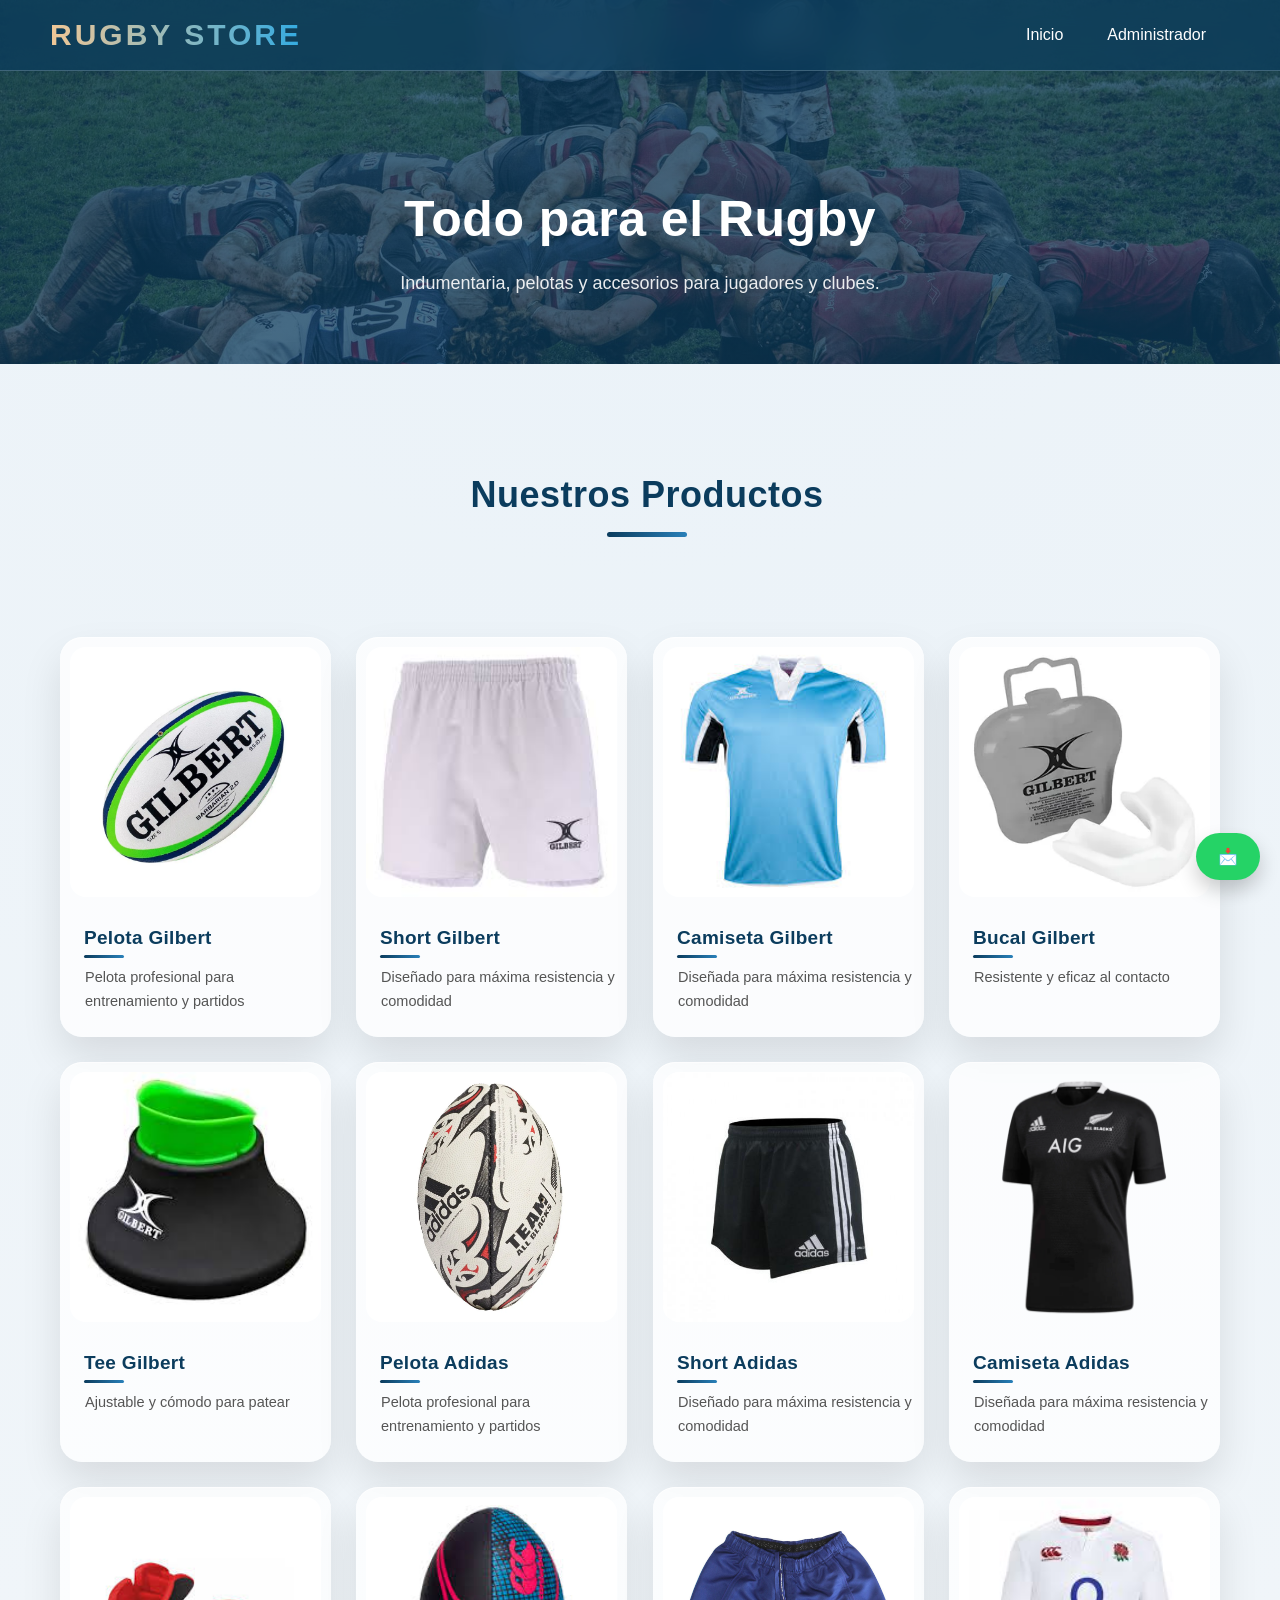
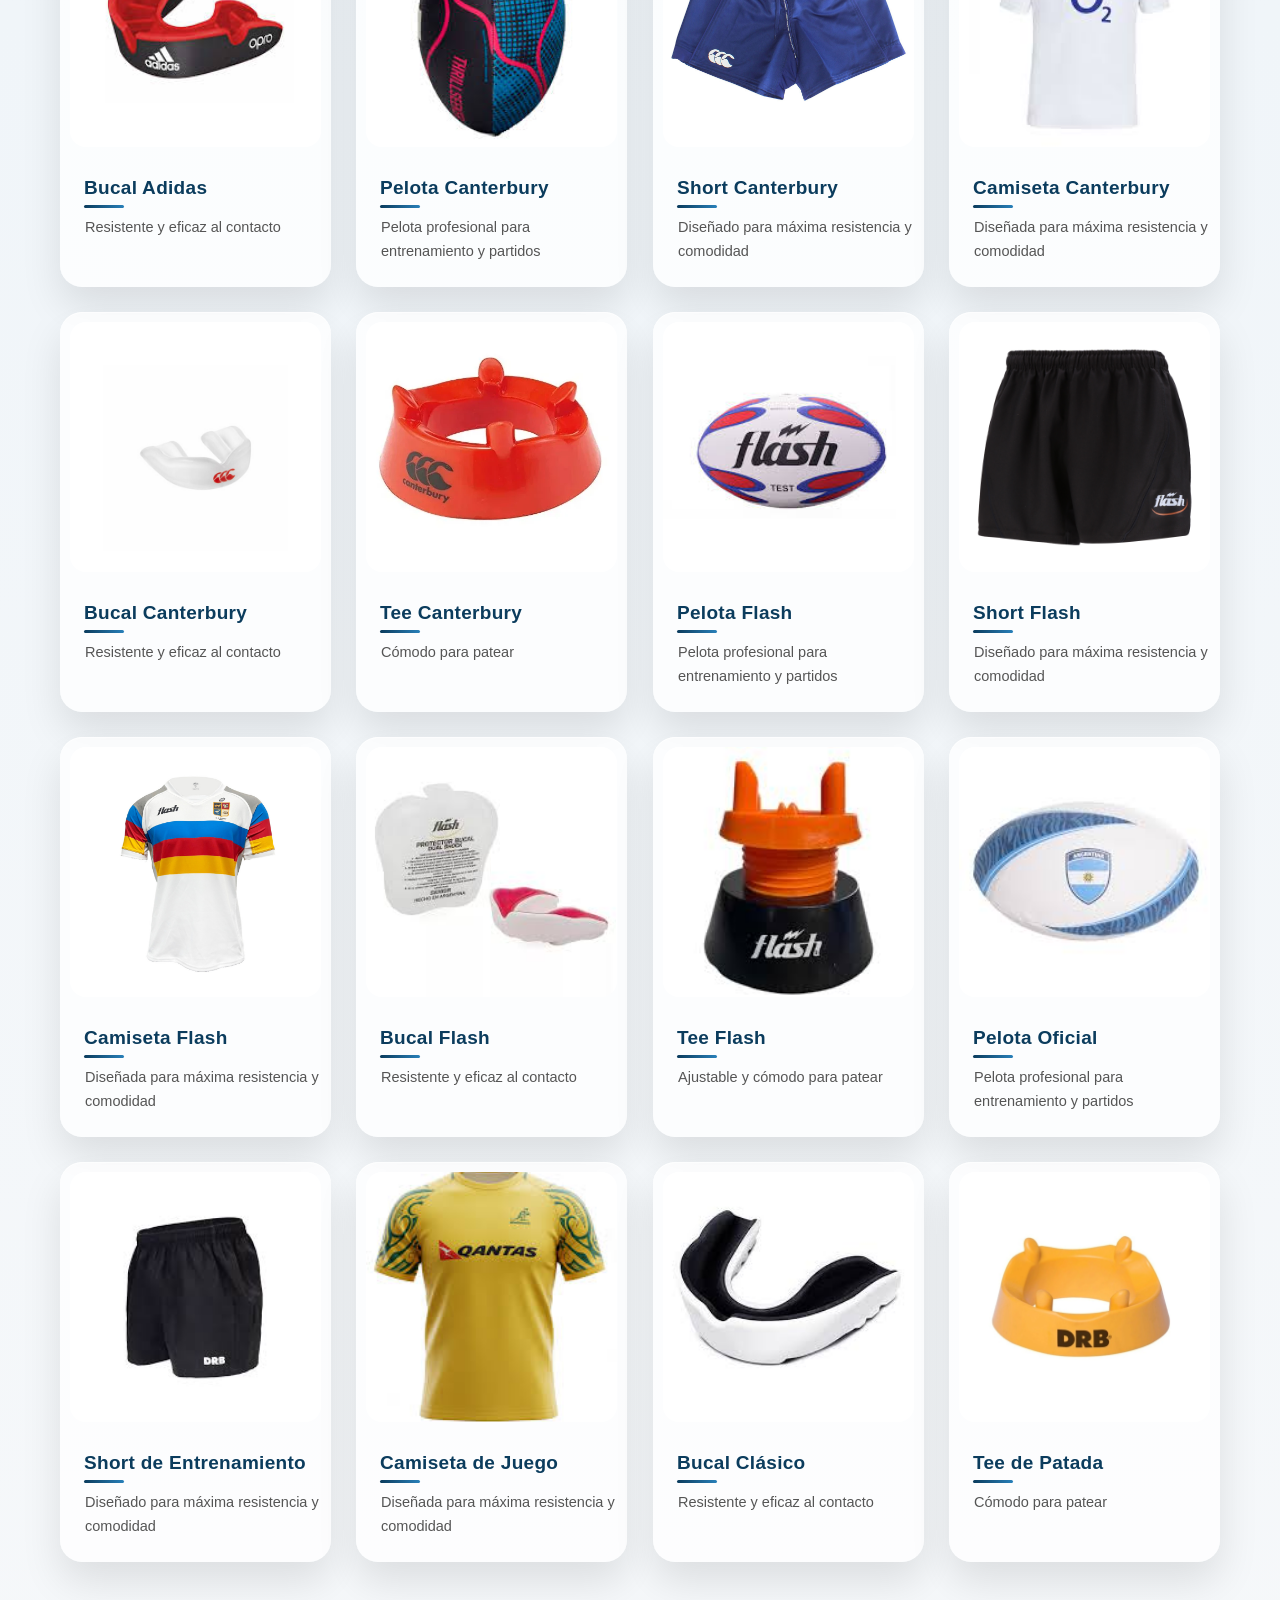
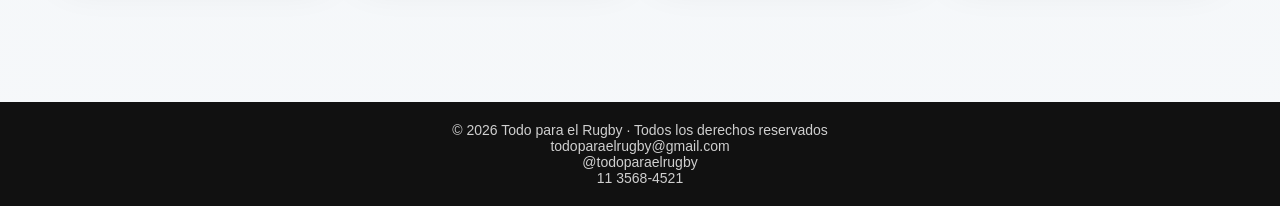
<file: index.html>
<!DOCTYPE html>
<html lang="es">
<head>
    <meta charset="UTF-8">
    <meta name="viewport" content="width=device-width, initial-scale=1.0">
    <title>Rugby Store</title>
    <link rel="stylesheet" href="css/styles.css">
</head>
<body>

    <header>
        <nav class="navbar">
            <h1 class="logo">Rugby Store</h1>
            <ul class="nav-links">
                <li><a href="index.html">Inicio</a></li>
                <li><a href="admin.html">Administrador</a></li>
            </ul>
        </nav>
    </header>

    <main>
        <section class="hero">
            <h2>Todo para el Rugby</h2>
            <p>Indumentaria, pelotas y accesorios para jugadores y clubes.</p>
        </section>

        <section class="productos-section">
            <h3>Nuestros Productos</h3>
            
            <div class="productos">
            <!-- Gilbert -->
            <div class="card">
                <img src="img/Pelota-Rugby-Gilbert.jpg" alt="Pelota de Rugby">
                <h4>Pelota Gilbert</h4>
                <p>Pelota profesional para entrenamiento y partidos</p>
            </div>
            <div class="card">
                <img src="img/Short-Rugby-Gilbert.jpg" alt="Short de Rugby">
                <h4>Short Gilbert</h4>
                <p>Diseñado para máxima resistencia y comodidad</p>
            </div>
            <div class="card">
                <img src="img/Camiseta-Rugby-Gilbert.jpg" alt="Camiseta de Rugby">
                <h4>Camiseta Gilbert</h4>
                <p>Diseñada para máxima resistencia y comodidad</p>
            </div>
            <div class="card">
                <img src="img/Bucal-Rugby-Gilbert.jpg" alt="Bucal de Rugby">
                <h4>Bucal Gilbert</h4>
                <p>Resistente y eficaz al contacto</p>
            </div>
            <div class="card">
                <img src="img/Tee-Rugby-Gilbert.jpg" alt="Tee de Rugby">
                <h4>Tee Gilbert</h4>
                <p>Ajustable y cómodo para patear</p>
            </div>

            <!-- Adidas -->
            <div class="card">
                <img src="img/Pelota-Rugby-Adidas.jpg" alt="Pelota de Rugby">
                <h4>Pelota Adidas</h4>
                <p>Pelota profesional para entrenamiento y partidos</p>
            </div>
            <div class="card">
                <img src="img/Short-Rugby-Adidas.jpg" alt="Short de Rugby">
                <h4>Short Adidas</h4>
                <p>Diseñado para máxima resistencia y comodidad</p>
            </div>
            <div class="card">
                <img src="img/Camiseta-Rugby-Adidas.jpg" alt="Camiseta de Rugby">
                <h4>Camiseta Adidas</h4>
                <p>Diseñada para máxima resistencia y comodidad</p>
            </div>
            <div class="card">
                <img src="img/Bucal-Rugby-Adidas.jpg" alt="Bucal de Rugby">
                <h4>Bucal Adidas</h4>
                <p>Resistente y eficaz al contacto</p>
            </div>

            <!-- Canterbury -->
            <div class="card">
                <img src="img/Pelota-Rugby-Canterbury.jpg" alt="Pelota de Rugby">
                <h4>Pelota Canterbury</h4>
                <p>Pelota profesional para entrenamiento y partidos</p>
            </div>
            <div class="card">
                <img src="img/Short-Rugby-Canterbury.jpg" alt="Short de Rugby">
                <h4>Short Canterbury</h4>
                <p>Diseñado para máxima resistencia y comodidad</p>
            </div>
            <div class="card">
                <img src="img/Camiseta-Rugby-Canterbury.jpg" alt="Camiseta de Rugby">
                <h4>Camiseta Canterbury</h4>
                <p>Diseñada para máxima resistencia y comodidad</p>
            </div>
            <div class="card">
                <img src="img/Bucal-Rugby-Canterbury.jpg" alt="Bucal de Rugby">
                <h4>Bucal Canterbury</h4>
                <p>Resistente y eficaz al contacto</p>
            </div>
            <div class="card">
                <img src="img/Tee-Rugby-Canterbury.jpg" alt="Tee de Rugby">
                <h4>Tee Canterbury</h4>
                <p>Cómodo para patear</p>
            </div>

            <!-- Flash -->
            <div class="card">
                <img src="img/Pelota-Rugby-Flash.jpg" alt="Pelota de Rugby">
                <h4>Pelota Flash</h4>
                <p>Pelota profesional para entrenamiento y partidos</p>
            </div>
            <div class="card">
                <img src="img/Short-Rugby-Flash.jpg" alt="Short de Rugby">
                <h4>Short Flash</h4>
                <p>Diseñado para máxima resistencia y comodidad</p>
            </div>
            <div class="card">
                <img src="img/Camiseta-Rugby-Flash.jpg" alt="Camiseta de Rugby">
                <h4>Camiseta Flash</h4>
                <p>Diseñada para máxima resistencia y comodidad</p>
            </div>
            <div class="card">
                <img src="img/Bucal-Rugby-Flash.jpg" alt="Bucal de Rugby">
                <h4>Bucal Flash</h4>
                <p>Resistente y eficaz al contacto</p>
            </div>
            <div class="card">
                <img src="img/Tee-Rugby-Flash.jpg" alt="Tee de Rugby">
                <h4>Tee Flash</h4>
                <p>Ajustable y cómodo para patear</p>
            </div>

            <!-- Sin Marca -->
            <div class="card">
                <img src="img/Pelota-Rugby.jpg" alt="Pelota de Rugby">
                <h4>Pelota Oficial</h4>
                <p>Pelota profesional para entrenamiento y partidos</p>
            </div>
            <div class="card">
                <img src="img/Short-Rugby.jpg" alt="Short de Rugby">
                <h4>Short de Entrenamiento</h4>
                <p>Diseñado para máxima resistencia y comodidad</p>
            </div>
            <div class="card">
                <img src="img/Camiseta-Rugby.jpg" alt="Camiseta de Rugby">
                <h4>Camiseta de Juego</h4>
                <p>Diseñada para máxima resistencia y comodidad</p>
            </div>
            <div class="card">
                <img src="img/Bucal-Rugby.jpg" alt="Bucal de Rugby">
                <h4>Bucal Clásico</h4>
                <p>Resistente y eficaz al contacto</p>
            </div>
            <div class="card">
                <img src="img/Tee-Rugby.jpg" alt="Tee de Rugby">
                <h4>Tee de Patada</h4>
                <p>Cómodo para patear</p>
            </div>
          </div>
            
        </section>
    </main>

    <a href="mailto:sabtiparedes@gmail.com?subject=Consulta Rugby Store&body=Hola, quisiera más información."
    class="btn-flotante">📩</a>
    <footer class="footer">
        <p>© 2026 Todo para el Rugby · Todos los derechos reservados</p>
        <p>todoparaelrugby@gmail.com</p>
        <p>@todoparaelrugby</p>
        <p>11 3568-4521</p>
    </footer>
</body>
</html>
</file>
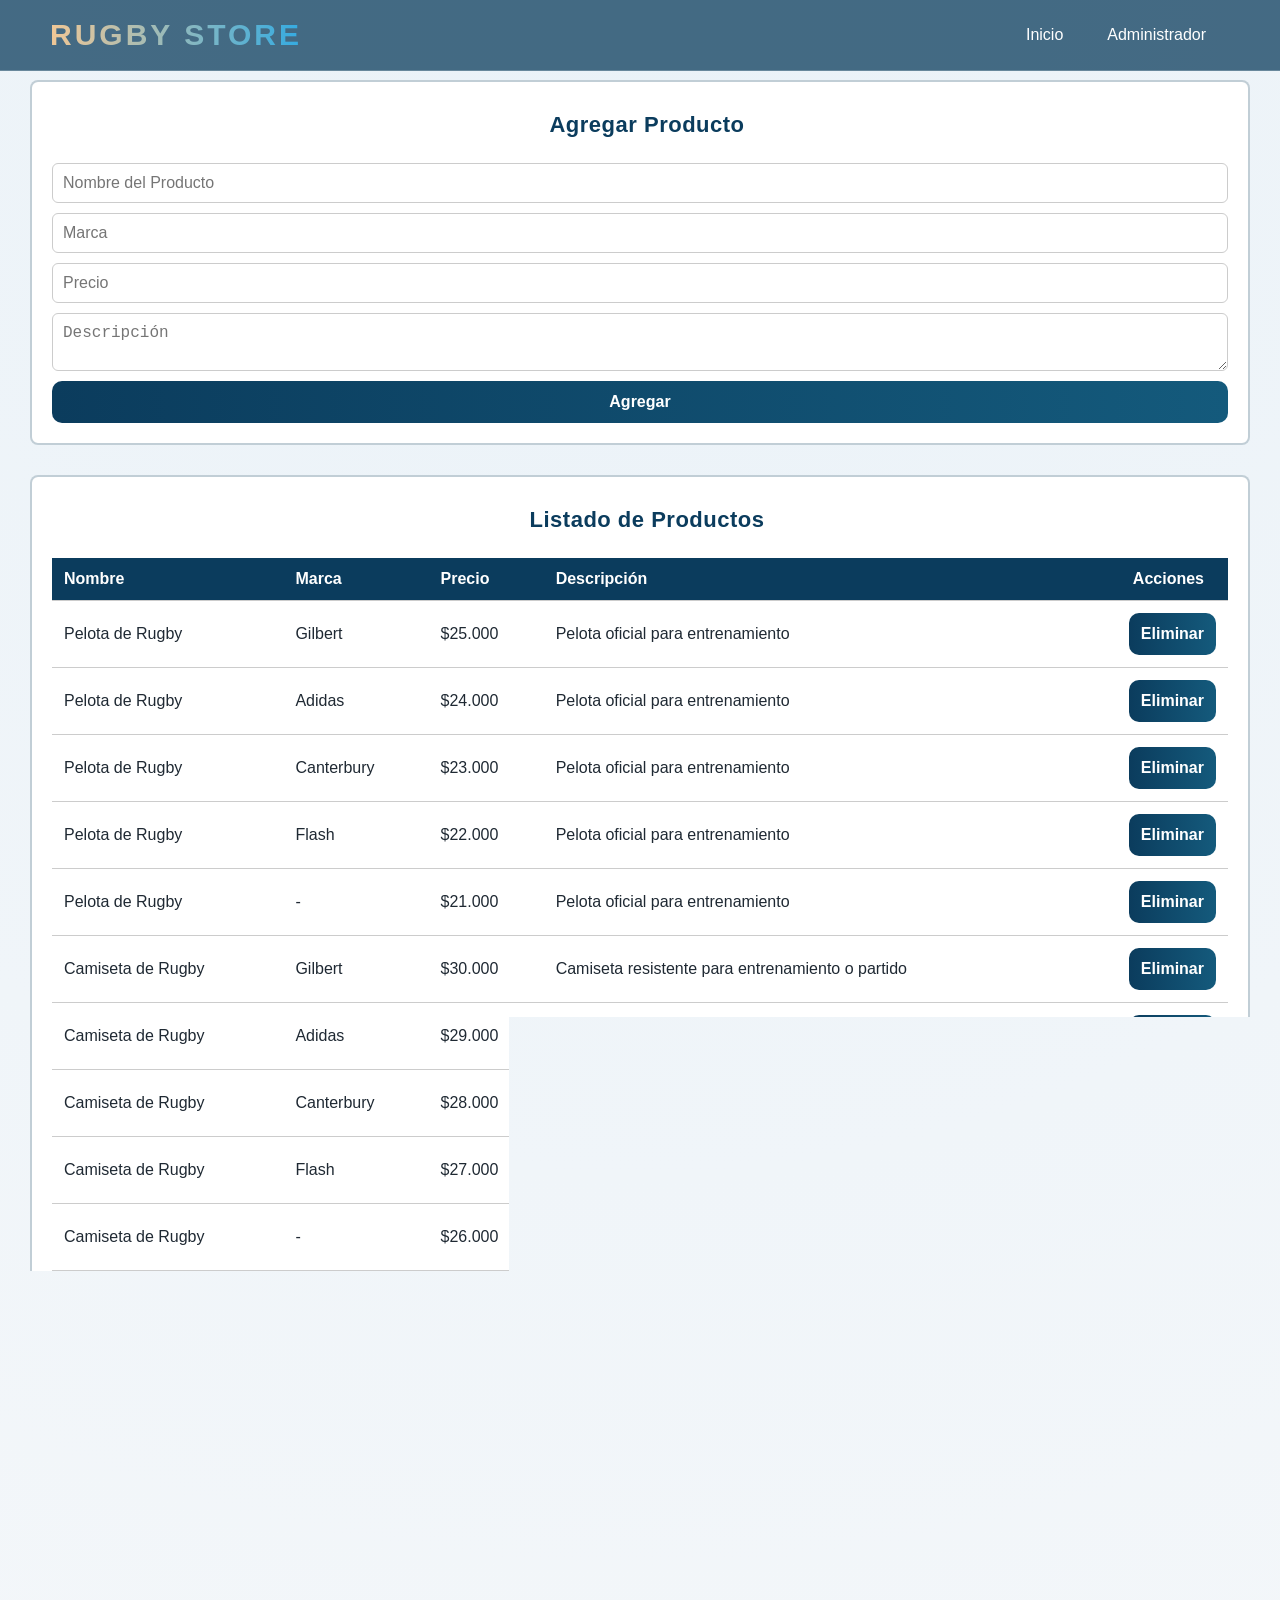
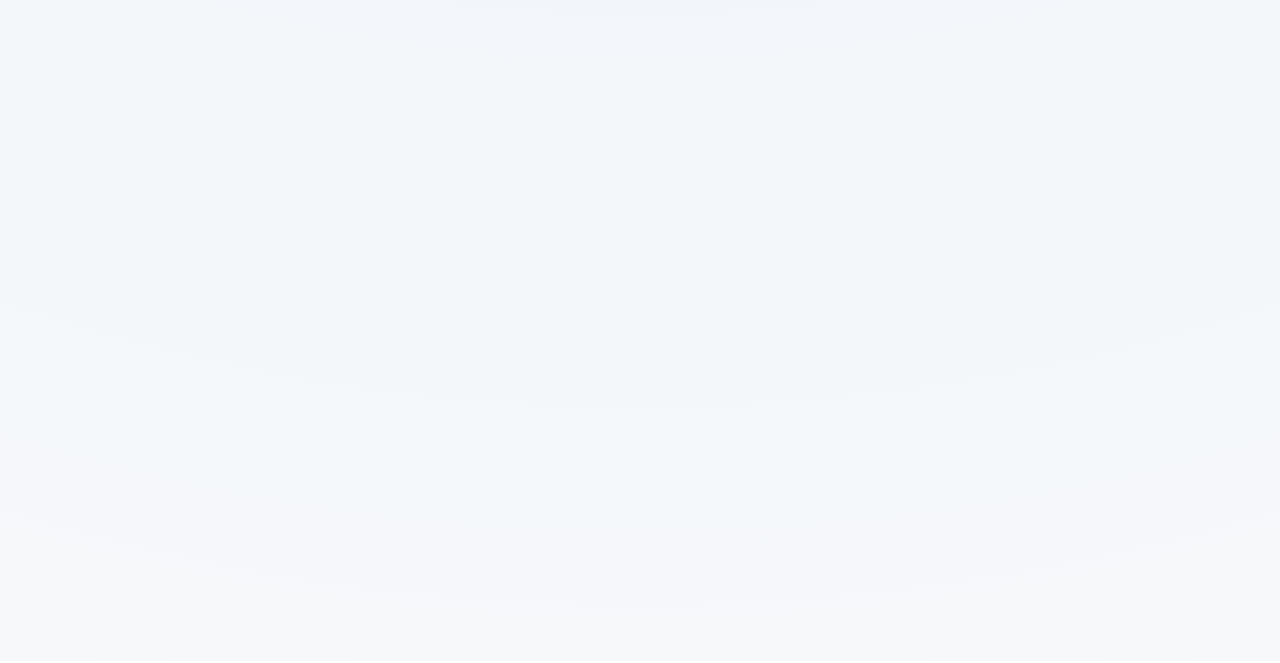
<file: admin.html>
<!DOCTYPE html>
<html lang="es">
<head>
    <meta charset="UTF-8">
    <meta name="viewport" content="width=device-width, initial-scale=1.0">
    <title>Administrador-Rugby Store</title>
    <link rel="stylesheet" href="css/styles.css">
</head>
<body>
    <header>
        <nav class="navbar">
            <h1 class="logo">Rugby Store</h1>
            <ul class="nav-links">
                <li><a href="index.html">Inicio</a></li>
                <li><a href="admin.html">Administrador</a></li>
            </ul>
        </nav>
    </header>
    <main>
        <div class="form-section">
            <h3>Agregar Producto</h3>
            <form id="formProducto">
                <input type="text" placeholder="Nombre del Producto">
                <input type="text" placeholder="Marca">
                <input type="number" placeholder="Precio">
                <textarea placeholder="Descripción"></textarea>
                <button type="submit">Agregar</button>
            </form>
        </div>
        <div class="table-section">
            <h3>Listado de Productos</h3>
            <table>
                <thead>
                    <tr>
                        <th>Nombre</th>
                        <th>Marca</th>
                        <th>Precio</th>
                        <th>Descripción</th>
                        <th class="acciones">Acciones</th>
                    </tr>
                </thead>
                <tbody id="tabla-productos">
                    
                </tbody>
            </table>
        </div>
    </main>
    <script src="js/app.js"></script>
    
</body>
</html>
</file>
<file: css/styles.css>
* {
    margin: 0;
    padding: 0;
    box-sizing: border-box;

}

body {
    animation: bodyFade 0.6s ease forwards;
}

@keyframes bodyFade {
    from {
        opacity: 0;
    }
    to {
        opacity: 1;
    }
}

body {
    font-family: 'Inter', 'Segoe UI', sans-serif;
    background: radial-gradient(circle at top, #eaf2f8, #f6f8fa);
    color: #1f2933;
    padding-top: 50px;
}

tbody tr {
    transition: background 0.3s;
}

tbody tr:hover {
    background: rgba(11, 60, 93, 0.05);
}

h1, h2, h3, h4 {
    font-weight: 600;
    letter-spacing: 0.5px;
}

h2 {
    text-align: top;
    font-size: 50px;
    font-weight: 700;
    margin-bottom: 25px;
    color: #ffffff;
    margin-top: 100px;
}

h3 {
    text-align: center;
    font-size: 22px;
    font-weight: 700;
    margin-bottom: 25px;
    color: #0b3c5d;
    position: center;
    padding-left: 14px;
    padding-top: 10px;
}

h4 {
    text-align: left;
    font-size: 40px;
    font-weight: 700;
    margin-bottom: 25px;
    color: #0b3c5d;
    position: center;
    padding-left: 14px;
    padding-top: 10px;
}

.navbar {
    position: fixed;
    top: 0;
    width: 100%;
    backdrop-filter: blur(12px);
    background: rgba(11, 60, 93, 0.75);
    color: white;
    display: flex;
    justify-content: space-between;
    align-items: center;
    padding: 18px 50px;
    border-bottom: 1px solid rgba(255,255,255,0.2);
    z-index: 1000;
}

.acciones {
    text-align: right;
    padding-right: 24px;
}

.logo {
    font-size: 30px;
    font-weight: 900;
    letter-spacing: 3px;
    text-transform: uppercase;
    transition: transform 0.3s ease;
    background: linear-gradient(90deg, #f0c796, #33abe2);
    background-clip: text;
    -webkit-text-fill-color: transparent;
}

.logo:hover {
    transform: scale(1.05);
}

.nav-links {
    color: white;
    text-decoration: none;
    font-weight: 500;
    padding: 6px 14px;
    display: flex;
    gap: 24px;
    list-style: none;
    border-radius: 999px;
    transition: background 0.3s, transform 0.2s;
}

.nav-links a {
    color: white;
    text-decoration: none;
    font-weight: 500;
    padding: 6px 10px;
    border-radius: 6px;
    transition: background 0.3s, color 0.3s;
}

.nav-links a:hover {
    background: rgba(255,255,255,0.2);
    transform: translateY(-2px);
}

.hero {
    background: linear-gradient(rgba(11, 60, 93, 0.75), rgba(11, 60, 93, 0.75)), url("../img/Hero-Rugby.jpg");
    background-size: cover;
    background-position: center;
    background-repeat: no-repeat;
    color: white;
    text-align: center;
    padding: 90px 20px 70px;
    position: relative;
    margin-top: -50px;
}

.hero h1 {
    font-size: 40px;
    font-weight: 800;
    margin-bottom: 12px;
}

.hero p {
    font-size: 18px;
    max-width: 700px;
    margin: 0 auto;
    opacity: 0.9;
}

.productos {
    padding: 40px 20px;
    display: grid;
    grid-template-columns: repeat(auto-fit, minmax(260px, 1fr));
    gap: 25px;
    max-width: 1200px;
    margin: 0 auto;
}

.productos-section {
    padding: 100px 20px;
}

.productos-section h3 {
    text-align: center;
    font-size: 36px;
    font-weight: 800;
    margin-bottom: 60px;
    position: relative;
}

.productos-section h3::after {
    content: "";
    display: block;
    width: 80px;
    height: 5px;
    background: linear-gradient(90deg, #0b3c5d, #2980b9);
    margin: 16px auto 0;
    border-radius: 10px;
}

.card {
    background: rgba(255,255,255,0.75);
    backdrop-filter: blur(10px);
    height: 400px;
    padding: 10px;
    border-radius: 22px;
    box-shadow: 0 20px 40px rgba(0,0,0,0.1), inset 0 1px 0 rgba(255,255,255,0.6);
    display: flex;
    flex-direction: column;
    transition: transform 0.4s ease, box-shadow 0.4s ease;
}

.card {
    animation: cardUp 0.8s ease both;
}

.card:nth-child(1) { animation-delay: 0.1s }
.card:nth-child(2) { animation-delay: 0.3s }
.card:nth-child(3) { animation-delay: 0.5s }
.card:nth-child(4) { animation-delay: 0.7s }

@keyframes cardUp {
    from {
        opacity: 0;
        transform: translateY(40px) scale(0.75);
    }
    to {
        opacity: 1;
        transform: translateY(0) scale(1);
    }
}

.card:hover {
    transform: scale(1.08);
    box-shadow: 0 85px 90px rgba(0,0,0,0.18);
}

.card img {
    width: 100%;
    height: 250px;
    object-fit: cover;
    border-radius: 16px;
    margin-bottom: 14px;
}

.card h4 {
    font-size: 19px;
    font-weight: 700;
    margin: 6px 0 8px;
    color: #0b3c5d;
    letter-spacing: 0.3px;
}

.card p {
    font-size: 14.5px;
    line-height: 1.65;
    color: #555;
    margin-bottom: 16px;
    text-align: left;
    padding-left: 15px;
}

.card h4::after {
    content: "";
    display: block;
    width: 40px;
    height: 3px;
    background: linear-gradient(90deg, #0b3c5d, #2980b9);
    border-radius: 10px;
    margin-top: 6px;
}

.card button {
    background: linear-gradient(135deg, #0b3c5d, #2980b9);
    border: none;
    border-radius: 999px;
    padding: 12px;
    color: white;
    font-weight: 600;
    cursor: pointer;
    box-shadow: 0 8px 20px rgba(0,0,0,0.3);
    transition: transform 0.3s, box-shadow 0.3s;
}

.card button:hover {
    transform: translateY(-3px);
    box-shadow: 0 14px 30px rgba(0,0,0,0.4);
}

.form-section {
    background-color: white;
    padding: 20px;
    margin: 30px;
    border-radius: 8px;
    border: 2px solid rgba(11, 60, 93, 0.25);
}

form {
    display: flex;
    flex-direction: column;
    gap: 10px;
}

.footer {
    background-color: #111;
    color: #fff;
    text-align: center;
    padding: 20px;
    font-size: 14px;
}

.footer p {
    margin: 0;
    opacity: 0.8;
}


input, textarea, button {
    padding: 10px;
    font-size: 16px;
}

input, textarea {
    border: 1px solid #ccc;
    border-radius: 6px;
    outline: none;
    transition: border-color 0.3s, box-shadow 0.3s;
}

input:focus, textarea:focus {
    border-color: #0b3c5d;
    box-shadow: 0 0 0 3px rgba(11, 60, 93, 0.15);
}

button {
    background: linear-gradient(90deg, #0b3c5d, #145a7c);
    color: white;
    border: none;
    border-radius: 10px;
    padding: 12px;
    font-weight: 600;
    cursor: pointer;
    transition: transform 0.2s, box-shadow 0.2s;
}

button:hover {
    transform: translateY(-2px);
    box-shadow: 0 6px 15px rgba(0,0,0,0.25);
}

.table-section {
    margin: 30px;
    background-color: white;
    padding: 20px;
    margin: 30px;
    border-radius: 8px;
    border: 2px solid rgba(11, 60, 93, 0.25);
}

table {
    width: 100%;
    border-collapse: collapse;
    background-color: white;
}

th, td {
    padding: 12px;
    border-bottom: 1px solid #ccc;
    text-align: left;
}

th {
    background-color: #0b3c5d;
    color: white;
}

td:last-child {
    text-align: right;
}

.btn-flotante {
    position: fixed;
    bottom: 20px;
    right: 20px;
    background-color: #25d366;
    color: white;
    padding: 14px 22px;
    border-radius: 30px;
    font-weight: 600;
    text-decoration: none;
    box-shadow: 0 10px 20px rgba(0,0,0,0.2);
    transition: transform 0.3s, box-shadow 0.3s;
    animation: pulse 2.2s infinite;
}

@keyframes pulse {
    0% {
        box-shadow: 0 0 0 0 rgba(37,211,102,0.6);
    }
    70% {
        box-shadow: 0 0 0 18px rgba(37,211,102,0);
    }
    100% {
        box-shadow: 0 0 0 0 rgba(37,211,102,0);
    }
}

.btn-flotante:hover {
    transform: translateY(-3px);
    box-shadow: 0 15px 25px rgba(0,0,0,0.3);
}

@media (max-width: 768px) {
    .productos {
        flex-direction: column;
        align-items: center;
    }

    .nav-links {
        flex-direction: column;
        gap: 10px;
    }
}
</file>
